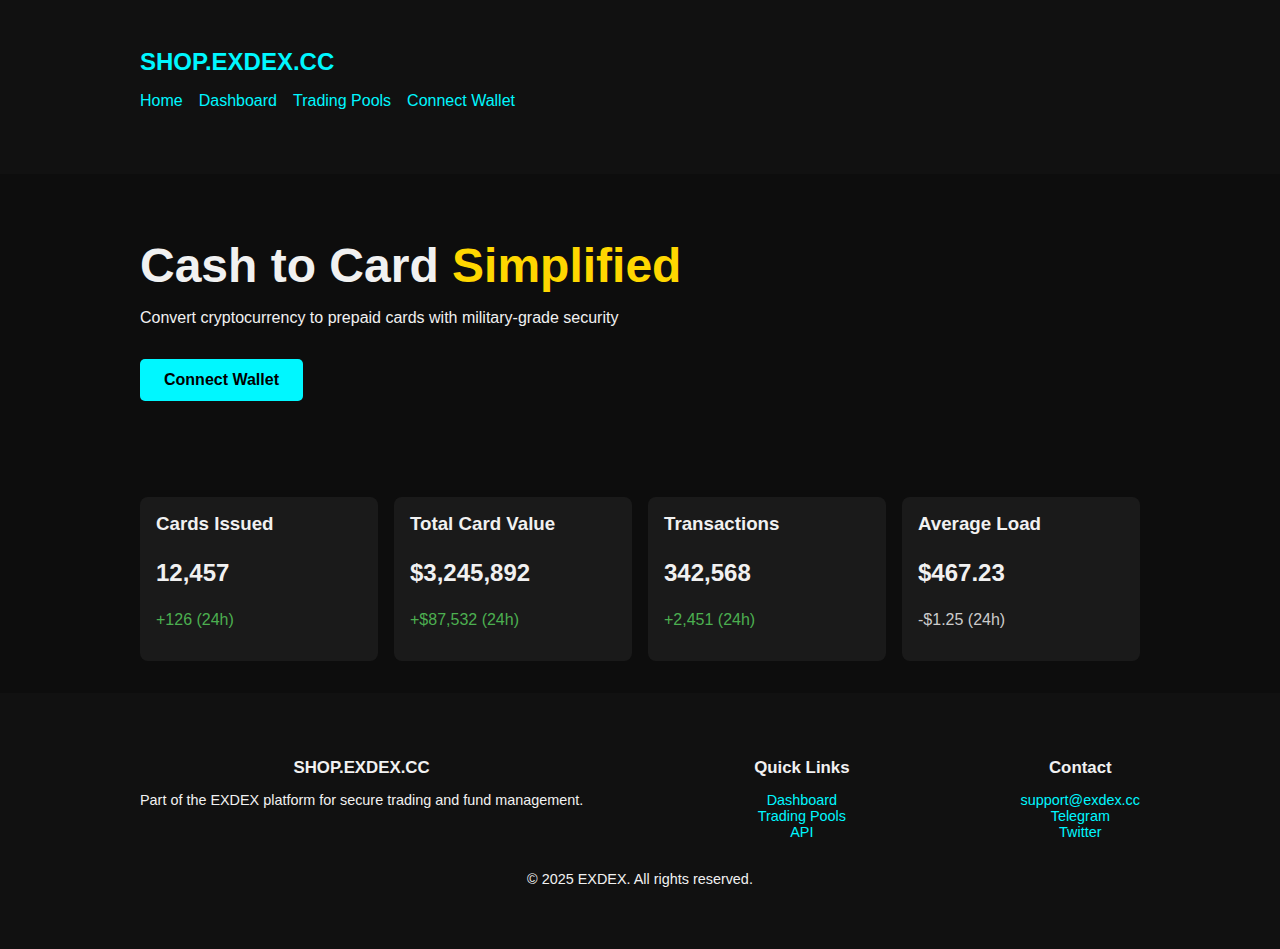
<file: index.html>
<!DOCTYPE html>
<html lang="en">
<head>
  <meta charset="UTF-8" />
  <meta name="viewport" content="width=device-width, initial-scale=1.0"/>
  <title>SHOP.EXDEX.CC - Prepaid Cash to Card Service</title>
  <style>
    body {
      margin: 0;
      font-family: Arial, sans-serif;
      background: #0d0d0d;
      color: #f1f1f1;
    }
    header, footer {
      background: #111;
      padding: 1rem 2rem;
    }
    .container {
      max-width: 1000px;
      margin: auto;
      padding: 2rem;
    }
    .logo a {
      font-size: 1.5rem;
      font-weight: bold;
      color: #00f7ff;
      text-decoration: none;
    }
    nav ul {
      list-style: none;
      display: flex;
      gap: 1rem;
      padding: 0;
    }
    nav ul li a {
      color: #00f7ff;
      text-decoration: none;
    }
    .hero h1 {
      font-size: 3rem;
      margin-bottom: 0.5rem;
    }
    .highlight {
      color: #FFD700;
    }
    .primary-button {
      background: #00f7ff;
      color: #000;
      padding: 0.75rem 1.5rem;
      text-decoration: none;
      border-radius: 5px;
      display: inline-block;
      margin-top: 1rem;
      font-weight: bold;
    }
    .stats-grid {
      display: grid;
      grid-template-columns: repeat(auto-fit, minmax(220px, 1fr));
      gap: 1rem;
      margin-top: 2rem;
    }
    .stat-card {
      background: #1a1a1a;
      padding: 1rem;
      border-radius: 8px;
    }
    .stat-card h3 {
      margin: 0 0 0.5rem;
    }
    .value {
      font-size: 1.5rem;
      font-weight: bold;
    }
    .change.positive {
      color: #4caf50;
    }
    .change.neutral {
      color: #ccc;
    }
    footer {
      text-align: center;
      font-size: 0.9rem;
    }
    footer .footer-grid {
      display: flex;
      flex-wrap: wrap;
      justify-content: space-between;
      gap: 2rem;
      margin-bottom: 1rem;
    }
    footer h3 {
      margin-bottom: 0.5rem;
    }
    footer ul {
      list-style: none;
      padding: 0;
    }
    footer a {
      color: #00f7ff;
      text-decoration: none;
    }
  </style>
</head>
<body>
  <header>
    <div class="container">
      <div class="logo">
        <a href="#">SHOP.EXDEX.CC</a>
      </div>
      <nav>
        <ul>
          <li><a href="#">Home</a></li>
          <li><a href="#">Dashboard</a></li>
          <li><a href="https://pool.exdex.cc">Trading Pools</a></li>
          <li><a href="#" class="connect-wallet">Connect Wallet</a></li>
        </ul>
      </nav>
    </div>
  </header>

  <section class="hero">
    <div class="container">
      <h1>Cash to Card <span class="highlight">Simplified</span></h1>
      <p>Convert cryptocurrency to prepaid cards with military-grade security</p>
      <a href="#" class="primary-button connect-wallet">Connect Wallet</a>
    </div>
  </section>

  <section class="stats">
    <div class="container">
      <div class="stats-grid">
        <div class="stat-card">
          <h3>Cards Issued</h3>
          <p class="value">12,457</p>
          <p class="change positive">+126 (24h)</p>
        </div>
        <div class="stat-card">
          <h3>Total Card Value</h3>
          <p class="value">$3,245,892</p>
          <p class="change positive">+$87,532 (24h)</p>
        </div>
        <div class="stat-card">
          <h3>Transactions</h3>
          <p class="value">342,568</p>
          <p class="change positive">+2,451 (24h)</p>
        </div>
        <div class="stat-card">
          <h3>Average Load</h3>
          <p class="value">$467.23</p>
          <p class="change neutral">-$1.25 (24h)</p>
        </div>
      </div>
    </div>
  </section>

  <footer>
    <div class="container">
      <div class="footer-grid">
        <div>
          <h3>SHOP.EXDEX.CC</h3>
          <p>Part of the EXDEX platform for secure trading and fund management.</p>
        </div>
        <div>
          <h3>Quick Links</h3>
          <ul>
            <li><a href="#">Dashboard</a></li>
            <li><a href="https://pool.exdex.cc">Trading Pools</a></li>
            <li><a href="https://api.exdex.cc">API</a></li>
          </ul>
        </div>
        <div>
          <h3>Contact</h3>
          <ul>
            <li><a href="mailto:support@exdex.cc">support@exdex.cc</a></li>
            <li><a href="https://t.me/exdexofficial">Telegram</a></li>
            <li><a href="https://twitter.com/exdexofficial">Twitter</a></li>
          </ul>
        </div>
      </div>
      <p>&copy; 2025 EXDEX. All rights reserved.</p>
    </div>
  </footer>

  <script>
    document.querySelectorAll('.connect-wallet').forEach(el => {
      el.addEventListener('click', e => {
        e.preventDefault();
        alert('Wallet connection simulation: This would connect to a Web3 wallet');
      });
    });
  </script>
</body>
</html>
</file>
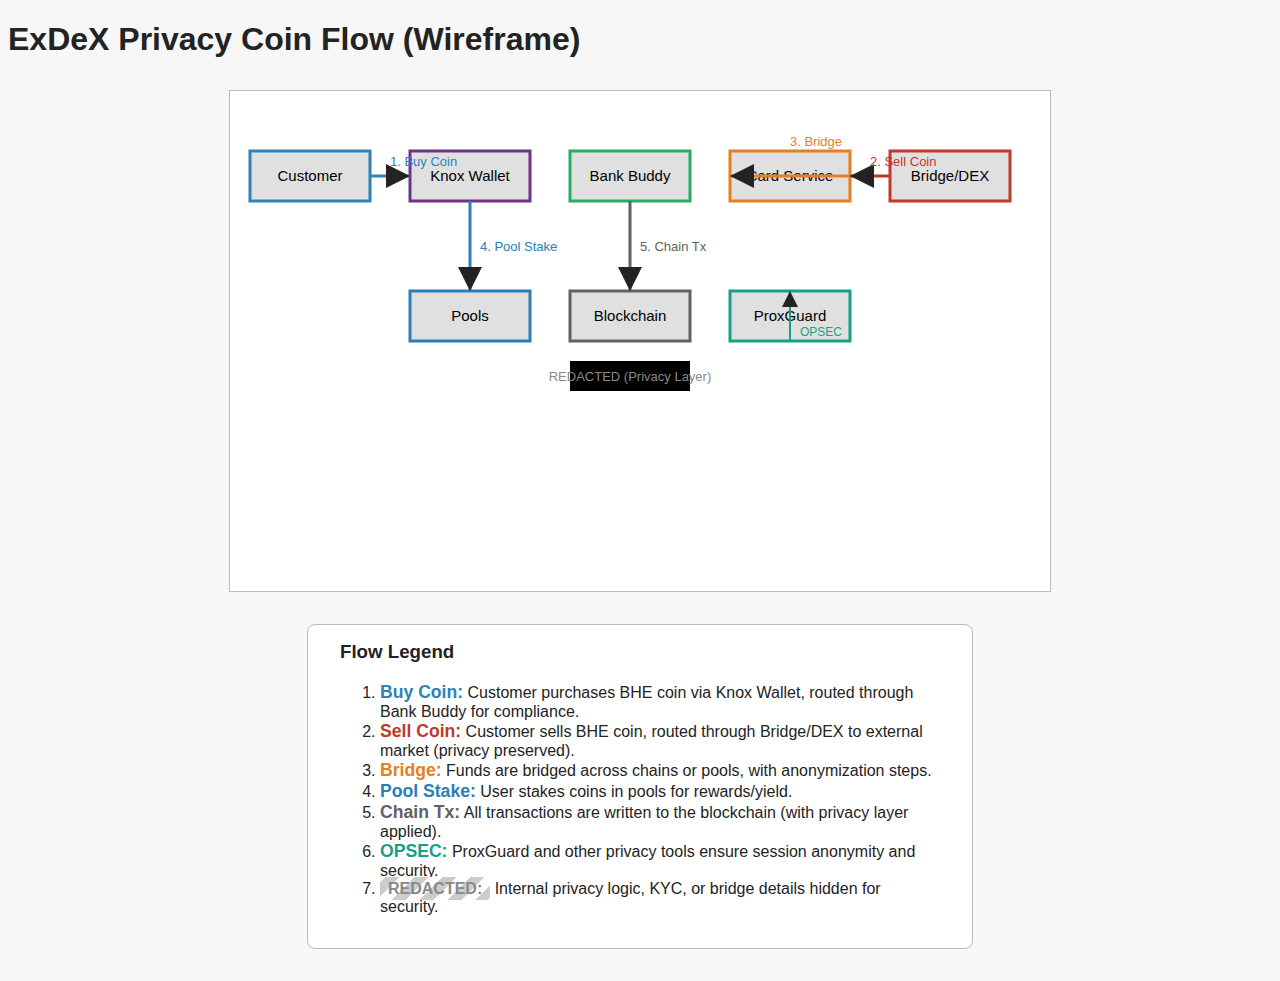
<file: website/platformNEW/flow-wireframe.html>
<!-- Wireframe Flow: ExDeX Privacy Coin System -->
<!DOCTYPE html>
<html lang="en">
<head>
  <meta charset="UTF-8">
  <meta name="viewport" content="width=device-width, initial-scale=1.0">
  <title>ExDeX System Flow Wireframe</title>
  <style>
    body { background: #f7f7f7; color: #232323; font-family: Arial, sans-serif; }
    .diagram-container { display: flex; flex-direction: column; align-items: center; margin-top: 2em; }
    .legend { background: #fff; border: 1px solid #bbb; border-radius: 8px; max-width: 600px; margin: 2em auto; padding: 1em 2em; }
    .legend h3 { margin-top: 0; }
    .redacted { background: repeating-linear-gradient(-45deg, #ccc, #ccc 10px, #fff 10px, #fff 20px); color: #888; font-weight: bold; padding: 0.2em 0.5em; border-radius: 4px; }
    .step-label { font-weight: bold; font-size: 1.1em; }
  </style>
</head>
<body>
  <header><h1>ExDeX Privacy Coin Flow (Wireframe)</h1></header>
  <div class="diagram-container">
    <svg width="820" height="500" style="border:1px solid #bbb; background:#fff;">
      <!-- Actors/Levels -->
      <!-- Customer/User -->
      <rect x="20" y="60" width="120" height="50" fill="#e0e0e0" stroke="#2d82b7" stroke-width="3"/>
      <text x="80" y="90" text-anchor="middle" font-size="15">Customer</text>
      <!-- Knox Wallet -->
      <rect x="180" y="60" width="120" height="50" fill="#e0e0e0" stroke="#6c3483" stroke-width="3"/>
      <text x="240" y="90" text-anchor="middle" font-size="15">Knox Wallet</text>
      <!-- Bank Buddy -->
      <rect x="340" y="60" width="120" height="50" fill="#e0e0e0" stroke="#27ae60" stroke-width="3"/>
      <text x="400" y="90" text-anchor="middle" font-size="15">Bank Buddy</text>
      <!-- Card Service -->
      <rect x="500" y="60" width="120" height="50" fill="#e0e0e0" stroke="#e67e22" stroke-width="3"/>
      <text x="560" y="90" text-anchor="middle" font-size="15">Card Service</text>
      <!-- Bridge/DEX -->
      <rect x="660" y="60" width="120" height="50" fill="#e0e0e0" stroke="#c0392b" stroke-width="3"/>
      <text x="720" y="90" text-anchor="middle" font-size="15">Bridge/DEX</text>
      <!-- Pools -->
      <rect x="180" y="200" width="120" height="50" fill="#e0e0e0" stroke="#2980b9" stroke-width="3"/>
      <text x="240" y="230" text-anchor="middle" font-size="15">Pools</text>
      <!-- Blockchain -->
      <rect x="340" y="200" width="120" height="50" fill="#e0e0e0" stroke="#616161" stroke-width="3"/>
      <text x="400" y="230" text-anchor="middle" font-size="15">Blockchain</text>
      <!-- OPSEC/ProxGuard -->
      <rect x="500" y="200" width="120" height="50" fill="#e0e0e0" stroke="#16a085" stroke-width="3"/>
      <text x="560" y="230" text-anchor="middle" font-size="15">ProxGuard</text>
      <!-- Arrows & Steps -->
      <!-- 1. Buy Coin -->
      <line x1="140" y1="85" x2="180" y2="85" stroke="#2d82b7" stroke-width="3" marker-end="url(#arrow)"/>
      <text x="160" y="75" font-size="13" fill="#2d82b7">1. Buy Coin</text>
      <!-- 2. Sell Coin -->
      <line x1="660" y1="85" x2="620" y2="85" stroke="#c0392b" stroke-width="3" marker-end="url(#arrow)"/>
      <text x="640" y="75" font-size="13" fill="#c0392b">2. Sell Coin</text>
      <!-- 3. Bridge -->
      <line x1="620" y1="85" x2="500" y2="85" stroke="#e67e22" stroke-width="3" marker-end="url(#arrow)"/>
      <text x="560" y="55" font-size="13" fill="#e67e22">3. Bridge</text>
      <!-- 4. Pools/Blockchain -->
      <line x1="240" y1="110" x2="240" y2="200" stroke="#2980b9" stroke-width="3" marker-end="url(#arrow)"/>
      <text x="250" y="160" font-size="13" fill="#2980b9">4. Pool Stake</text>
      <line x1="400" y1="110" x2="400" y2="200" stroke="#616161" stroke-width="3" marker-end="url(#arrow)"/>
      <text x="410" y="160" font-size="13" fill="#616161">5. Chain Tx</text>
      <!-- Privacy/Anonymity (REDACTED) -->
      <rect x="340" y="270" width="120" height="30" class="redacted"/>
      <text x="400" y="290" text-anchor="middle" font-size="13" fill="#888">REDACTED (Privacy Layer)</text>
      <!-- OPSEC/ProxGuard Link -->
      <line x1="560" y1="250" x2="560" y2="200" stroke="#16a085" stroke-width="2" marker-end="url(#arrow)"/>
      <text x="570" y="245" font-size="12" fill="#16a085">OPSEC</text>
      <!-- Arrow marker definition -->
      <defs>
        <marker id="arrow" markerWidth="8" markerHeight="8" refX="8" refY="4" orient="auto" markerUnits="strokeWidth">
          <path d="M0,0 L8,4 L0,8 Z" fill="#232323" />
        </marker>
      </defs>
    </svg>
  </div>
  <div class="legend">
    <h3>Flow Legend</h3>
    <ol>
      <li><span class="step-label" style="color:#2d82b7">Buy Coin:</span> Customer purchases BHE coin via Knox Wallet, routed through Bank Buddy for compliance.</li>
      <li><span class="step-label" style="color:#c0392b">Sell Coin:</span> Customer sells BHE coin, routed through Bridge/DEX to external market (privacy preserved).</li>
      <li><span class="step-label" style="color:#e67e22">Bridge:</span> Funds are bridged across chains or pools, with anonymization steps.</li>
      <li><span class="step-label" style="color:#2980b9">Pool Stake:</span> User stakes coins in pools for rewards/yield.</li>
      <li><span class="step-label" style="color:#616161">Chain Tx:</span> All transactions are written to the blockchain (with privacy layer applied).</li>
      <li><span class="step-label" style="color:#16a085">OPSEC:</span> ProxGuard and other privacy tools ensure session anonymity and security.</li>
      <li><span class="redacted">REDACTED:</span> Internal privacy logic, KYC, or bridge details hidden for security.</li>
    </ol>
  </div>
</body>
</html>
</file>
